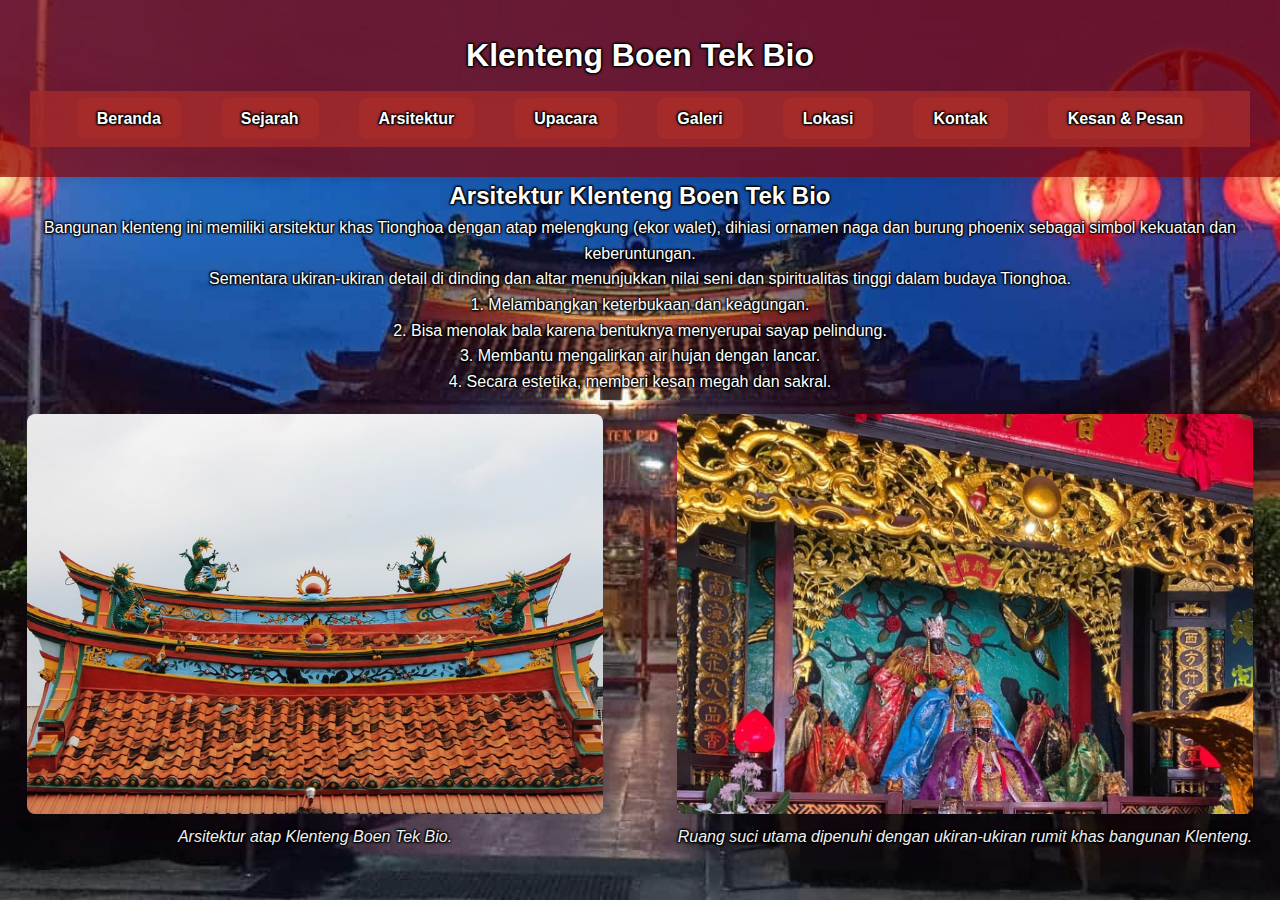
<file: arsitektur.html>
<!DOCTYPE html>
<html lang="id">
<head>
  <meta charset="UTF-8">
  <meta name="viewport" content="width=device-width, initial-scale=1.0">
  <title>Klenteng Boen Tek Bio</title>
  <link rel="stylesheet" href="style.css">
  <script>
    // Fungsi untuk menampilkan konten yang sesuai saat hyperlink diklik
    function showContent(page) {
      const sections = document.querySelectorAll('section');
      sections.forEach(section => {
        section.classList.remove('active');
      });
      const activeSection = document.getElementById(page);
      if (activeSection) {
        activeSection.classList.add('active');
      }
    }
  </script>
</head>
<body>
  <header>
    <h1>Klenteng Boen Tek Bio</h1>
    <nav>
      <ul>
        <li><a href="index.html">Beranda</a></li>
        <li><a href="sejarah.html">Sejarah</a></li>
        <li><a href="arsitektur.html">Arsitektur</a></li>
        <li><a href="upacara.html">Upacara</a></li>
        <li><a href="galeri.html">Galeri</a></li>
        <li><a href="lokasi.html">Lokasi</a></li>
        <li><a href="kontak.html">Kontak</a></li>
        <li><a href="kesan & pesan.html">Kesan & Pesan</a></li>
      </ul>
    </nav>
  </header>

  <h2>Arsitektur Klenteng Boen Tek Bio</h2>
  <p>Bangunan klenteng ini memiliki arsitektur khas Tionghoa dengan atap melengkung (ekor walet), dihiasi ornamen naga dan burung phoenix sebagai simbol kekuatan dan keberuntungan. </p> 
  <p>Sementara ukiran-ukiran detail di dinding dan altar menunjukkan nilai seni dan spiritualitas tinggi dalam budaya Tionghoa. </p>
  <p>1. Melambangkan keterbukaan dan keagungan.</p>
  <p>2. Bisa menolak bala karena bentuknya menyerupai sayap pelindung.</p>
  <p>3. Membantu mengalirkan air hujan dengan lancar.</p>
  <p>4. Secara estetika, memberi kesan megah dan sakral.</p>

  <div class="gambar-container">
    <figure>
      <img src="atapklenteng.jpg" alt="Atap Klenteng" class="gambar-portrait">
      <figcaption>Arsitektur atap Klenteng Boen Tek Bio.</figcaption>
    </figure>
    <figure>
      <img src="rsuci.jpeg" alt="Ruang Suci Utama" class="gambar-portrait">
      <figcaption>Ruang suci utama dipenuhi dengan ukiran-ukiran rumit khas bangunan Klenteng.</figcaption>
    </figure>
  </div>
</body>
</html>
</file>
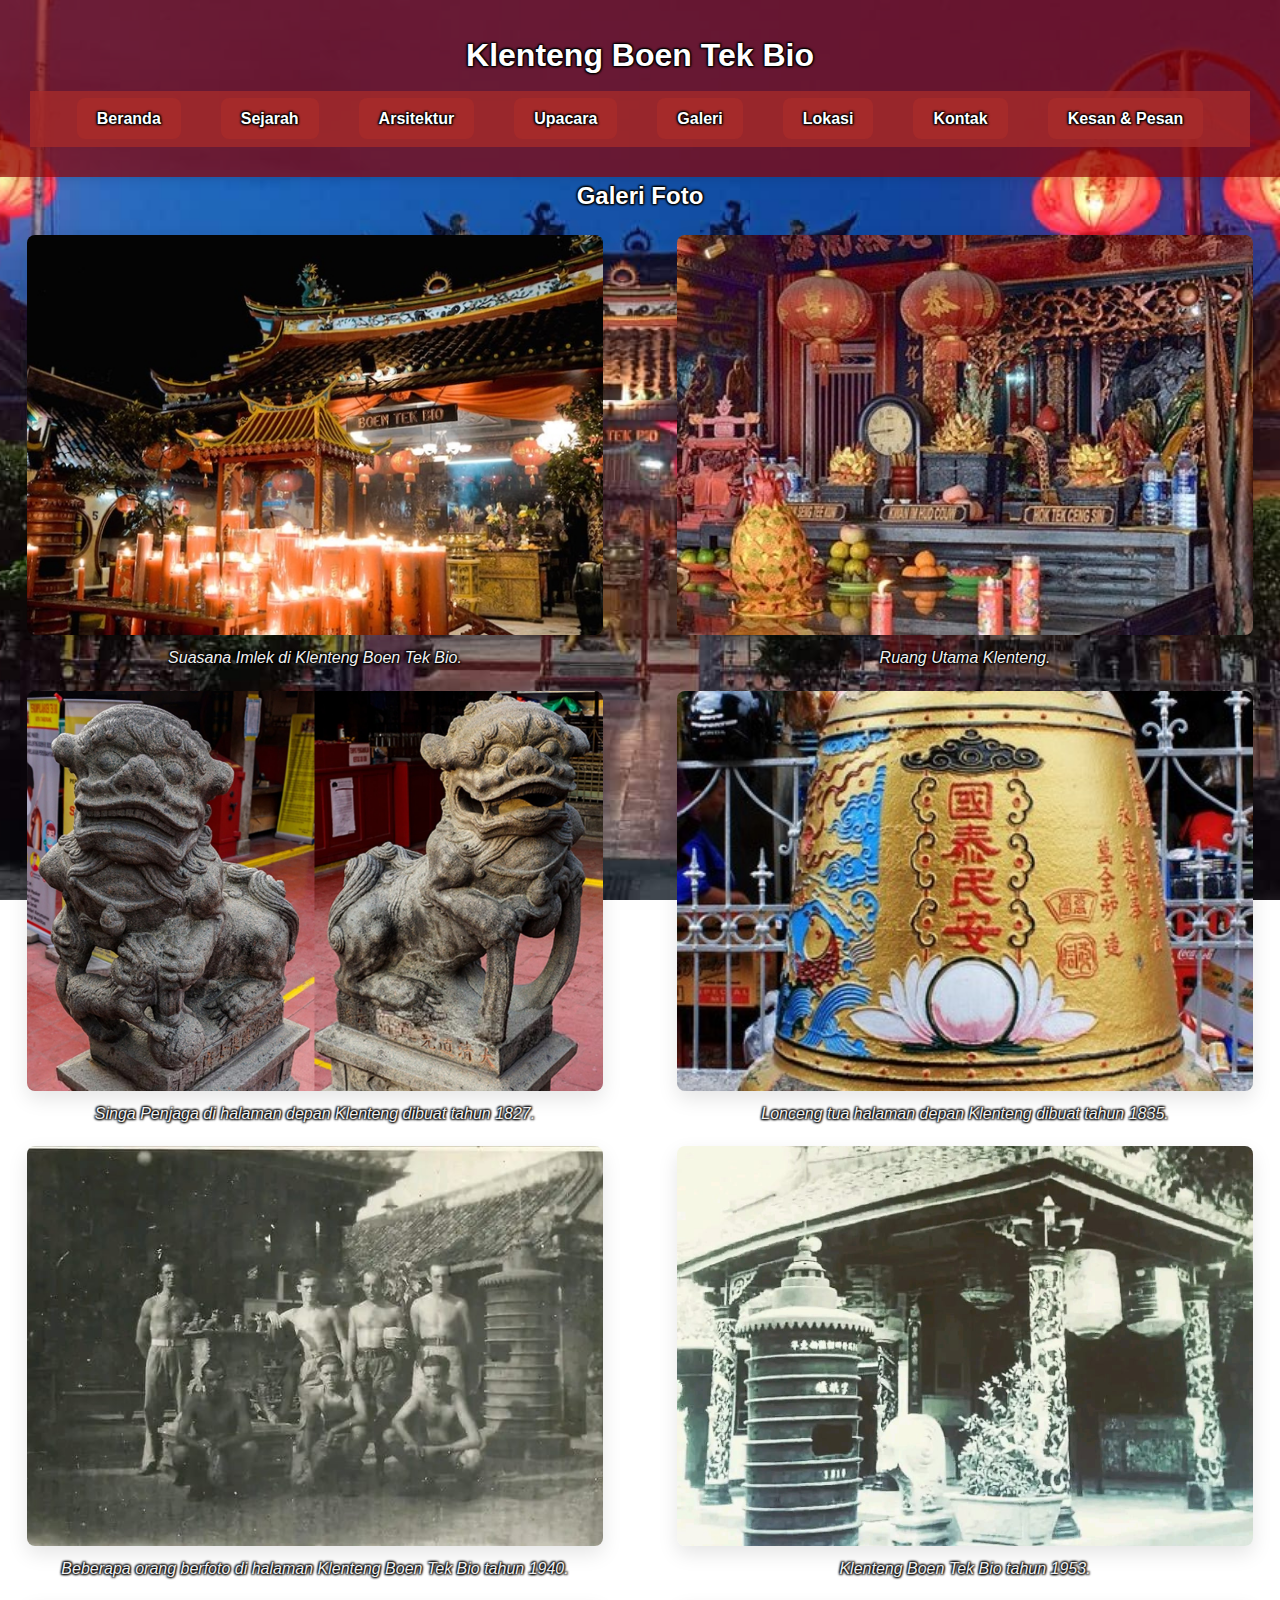
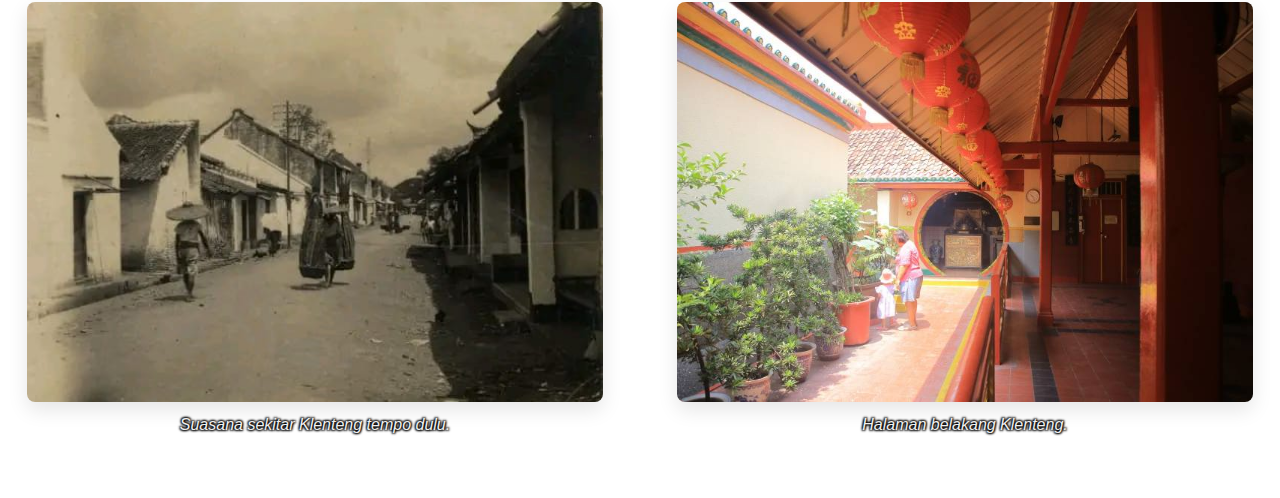
<file: galeri.html>
<!DOCTYPE html>
<html lang="id">
<head>
  <meta charset="UTF-8">
  <meta name="viewport" content="width=device-width, initial-scale=1.0">
  <title>Klenteng Boen Tek Bio</title>
  <link rel="stylesheet" href="style.css">
  <script>
    // Fungsi untuk menampilkan konten yang sesuai saat hyperlink diklik
    function showContent(page) {
      const sections = document.querySelectorAll('section');
      sections.forEach(section => {
        section.classList.remove('active');
      });
      const activeSection = document.getElementById(page);
      if (activeSection) {
        activeSection.classList.add('active');
      }
    }
  </script>
</head>
<body>
  <header>
    <h1>Klenteng Boen Tek Bio</h1>
    <nav>
      <ul>
        <li><a href="index.html">Beranda</a></li>
        <li><a href="sejarah.html">Sejarah</a></li>
        <li><a href="arsitektur.html">Arsitektur</a></li>
        <li><a href="upacara.html">Upacara</a></li>
        <li><a href="galeri.html">Galeri</a></li>
        <li><a href="lokasi.html">Lokasi</a></li>
        <li><a href="kontak.html">Kontak</a></li>
        <li><a href="kesan & pesan.html">Kesan & Pesan</a></li>
      </ul>
    </nav>
  </header>

  <h2>Galeri Foto</h2>
  <div class="gambar-container">
    <figure>
      <img src="malam.jpeg" alt="Suasana Imlek di Klenteng">
      <figcaption>Suasana Imlek di Klenteng Boen Tek Bio.</figcaption>
    </figure>
    <figure>
      <img src="ruangutama.jpg" alt="Ruang Utama Klenteng">
      <figcaption>Ruang Utama Klenteng.</figcaption>
    </figure>
    <figure>
      <img src="singa.jpeg" alt="Singa Penjaga">
      <figcaption>Singa Penjaga di halaman depan Klenteng dibuat tahun 1827.</figcaption>
    </figure>
    <figure>
    <img src="lonceng.jpg" alt="Lonceng tua" class="gambar-kecil">
    <figcaption>Lonceng tua halaman depan Klenteng dibuat tahun 1835.</figcaption>
    </figure>
    <figure>
      <img src="1940.jpeg" alt="Halaman belakang">
      <figcaption>Beberapa orang berfoto di halaman Klenteng Boen Tek Bio tahun 1940.</figcaption>
    </figure>
    <figure>
      <img src="1953.jpeg" alt="Halaman belakang">
      <figcaption>Klenteng Boen Tek Bio tahun 1953.</figcaption>
    </figure>
    <figure>
      <img src="paslam.jpeg" alt="Halaman belakang">
      <figcaption>Suasana sekitar Klenteng tempo dulu.</figcaption>
    </figure>
    <figure>
      <img src="ruangbelakang.jpg" alt="Halaman belakang">
      <figcaption>Halaman belakang Klenteng.</figcaption>
    </figure>
  </div>
</body>
</html>
</file>
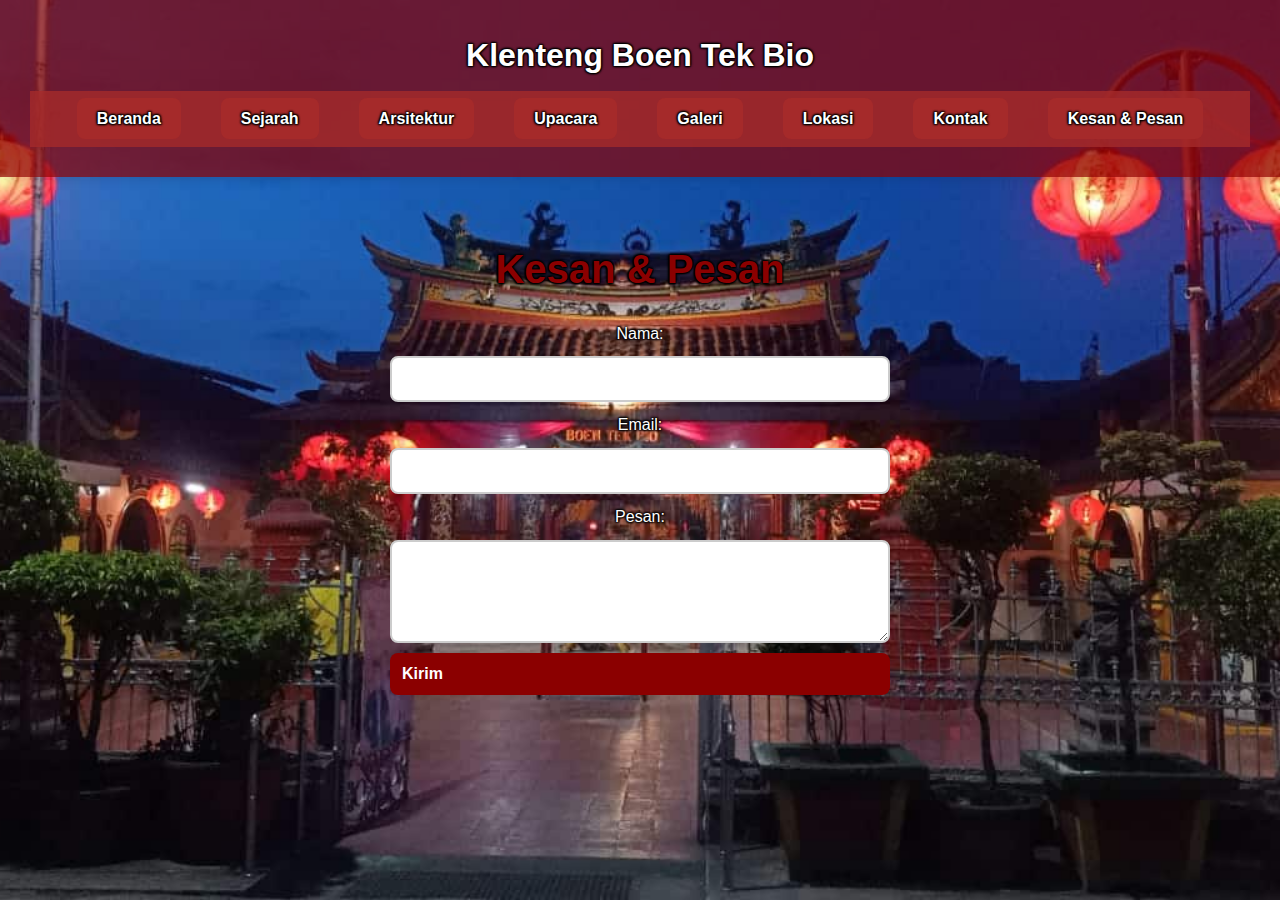
<file: kesan & pesan.html>
<!DOCTYPE html>
<html lang="id">
<head>
  <meta charset="UTF-8" />
  <meta name="viewport" content="width=device-width, initial-scale=1.0"/>
  <title>Klenteng Boen Tek Bio</title>
  <link rel="stylesheet" href="style.css">
  <script>
    function showContent(page) {
      const sections = document.querySelectorAll('section');
      sections.forEach(section => section.classList.remove('active'));
      const activeSection = document.getElementById(page);
      if (activeSection) {
        activeSection.classList.add('active');
      }
    }

    // Fungsi dijalankan saat halaman siap
    window.onload = function () {
      const form = document.querySelector("form");
      form.addEventListener("submit", function (e) {
        e.preventDefault(); // Mencegah submit default
        alert("Terima kasih atas pesan Anda!");

        // Kirim form secara manual
        form.submit();
      });
    };
  </script>
</head>
<body>
  <header>
    <h1>Klenteng Boen Tek Bio</h1>
    <nav>
      <ul>
        <li><a href="index.html">Beranda</a></li>
        <li><a href="sejarah.html">Sejarah</a></li>
        <li><a href="arsitektur.html">Arsitektur</a></li>
        <li><a href="upacara.html">Upacara</a></li>
        <li><a href="galeri.html">Galeri</a></li>
        <li><a href="lokasi.html">Lokasi</a></li>
        <li><a href="kontak.html">Kontak</a></li>
        <li><a href="kesan & pesan.html">Kesan & Pesan</a></li>
      </ul>
    </nav>
  </header>

  <section class="active">
    <h2>Kesan & Pesan</h2>
    <form onsubmit="event.preventDefault(); alert('Terima kasih atas pesan Anda!'); this.reset();">
    <label for="nama">Nama:</label>
    <input type="text" id="nama" name="nama" required>

    <label for="email">Email:</label>
    <input type="email" id="email" name="email" required>

    <label for="pesan">Pesan:</label>
    <textarea id="pesan" name="pesan" rows="5" required></textarea>

    <button type="submit">Kirim</button>
    </form>
  </section>
</body>
</html>
</file>
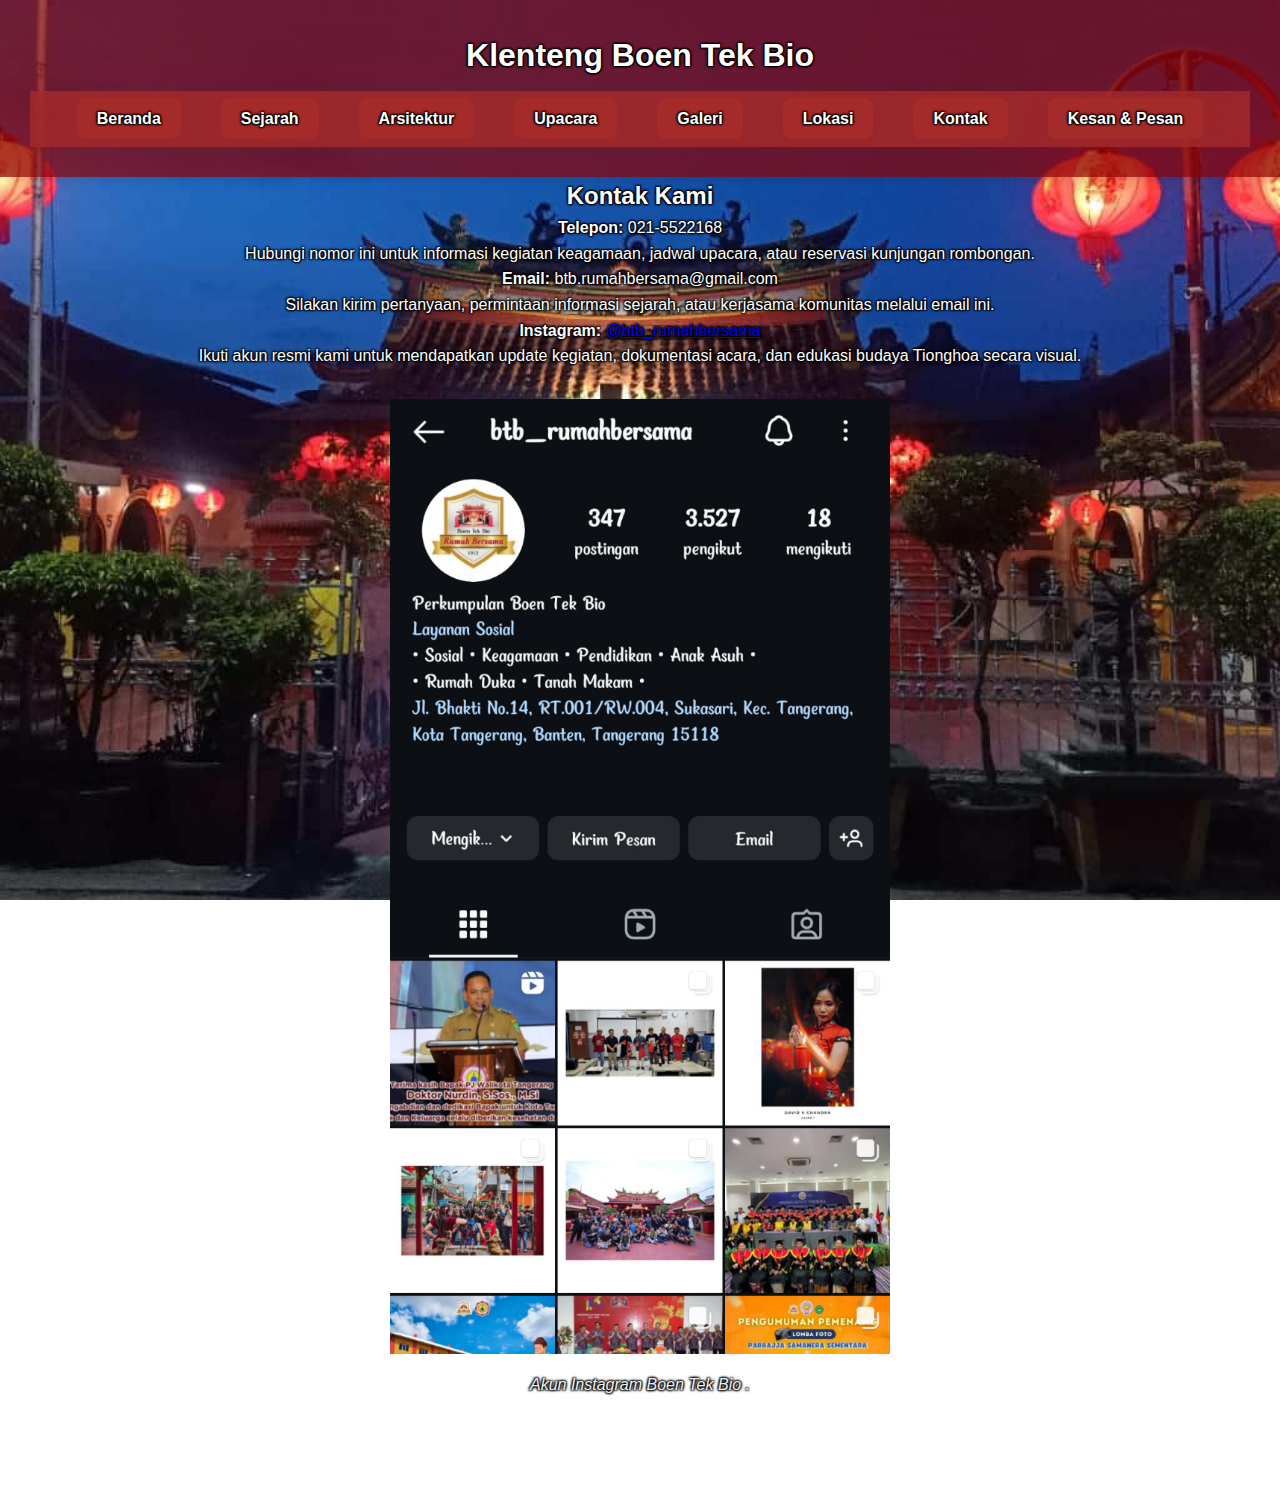
<file: kontak.html>
<!DOCTYPE html>
<html lang="id">
<head>
  <meta charset="UTF-8">
  <meta name="viewport" content="width=device-width, initial-scale=1.0">
  <title>Klenteng Boen Tek Bio</title>
  <link rel="stylesheet" href="style.css">
  <script>
    // Fungsi untuk menampilkan konten yang sesuai saat hyperlink diklik
    function showContent(page) {
      const sections = document.querySelectorAll('section');
      sections.forEach(section => {
        section.classList.remove('active');
      });
      const activeSection = document.getElementById(page);
      if (activeSection) {
        activeSection.classList.add('active');
      }
    }
  </script>
</head>
<body>
  <header>
    <h1>Klenteng Boen Tek Bio</h1>
    <nav>
      <ul>
        <li><a href="index.html">Beranda</a></li>
        <li><a href="sejarah.html">Sejarah</a></li>
        <li><a href="arsitektur.html">Arsitektur</a></li>
        <li><a href="upacara.html">Upacara</a></li>
        <li><a href="galeri.html">Galeri</a></li>
        <li><a href="Lokasi.html">Lokasi</a></li>
        <li><a href="kontak.html">Kontak</a></li>
        <li><a href="kesan & pesan.html">Kesan & Pesan</a></li>
      </ul>
    </nav>
  </header>

  <h2>Kontak Kami</h2>
      <p><strong>Telepon:</strong> 021-5522168  
        <br>Hubungi nomor ini untuk informasi kegiatan keagamaan, jadwal upacara, atau reservasi kunjungan rombongan.</p>
  
      <p><strong>Email:</strong> btb.rumahbersama@gmail.com  
       <br>Silakan kirim pertanyaan, permintaan informasi sejarah, atau kerjasama komunitas melalui email ini.</p>

      <p><strong>Instagram:</strong> <a href="https://www.instagram.com/btb_rumahbersama" target="_blank">@btb_rumahbersama</a>  
        <br>Ikuti akun resmi kami untuk mendapatkan update kegiatan, dokumentasi acara, dan edukasi budaya Tionghoa secara visual.</p>
      <figure>
        <img src="ig.jpg" alt="Kontak Klenteng" width="500">
        <figcaption>Akun Instagram Boen Tek Bio .</figcaption>
      </figure>
 </div>
  <script src="javascript.js"></script>
</body>
</html>
</file>
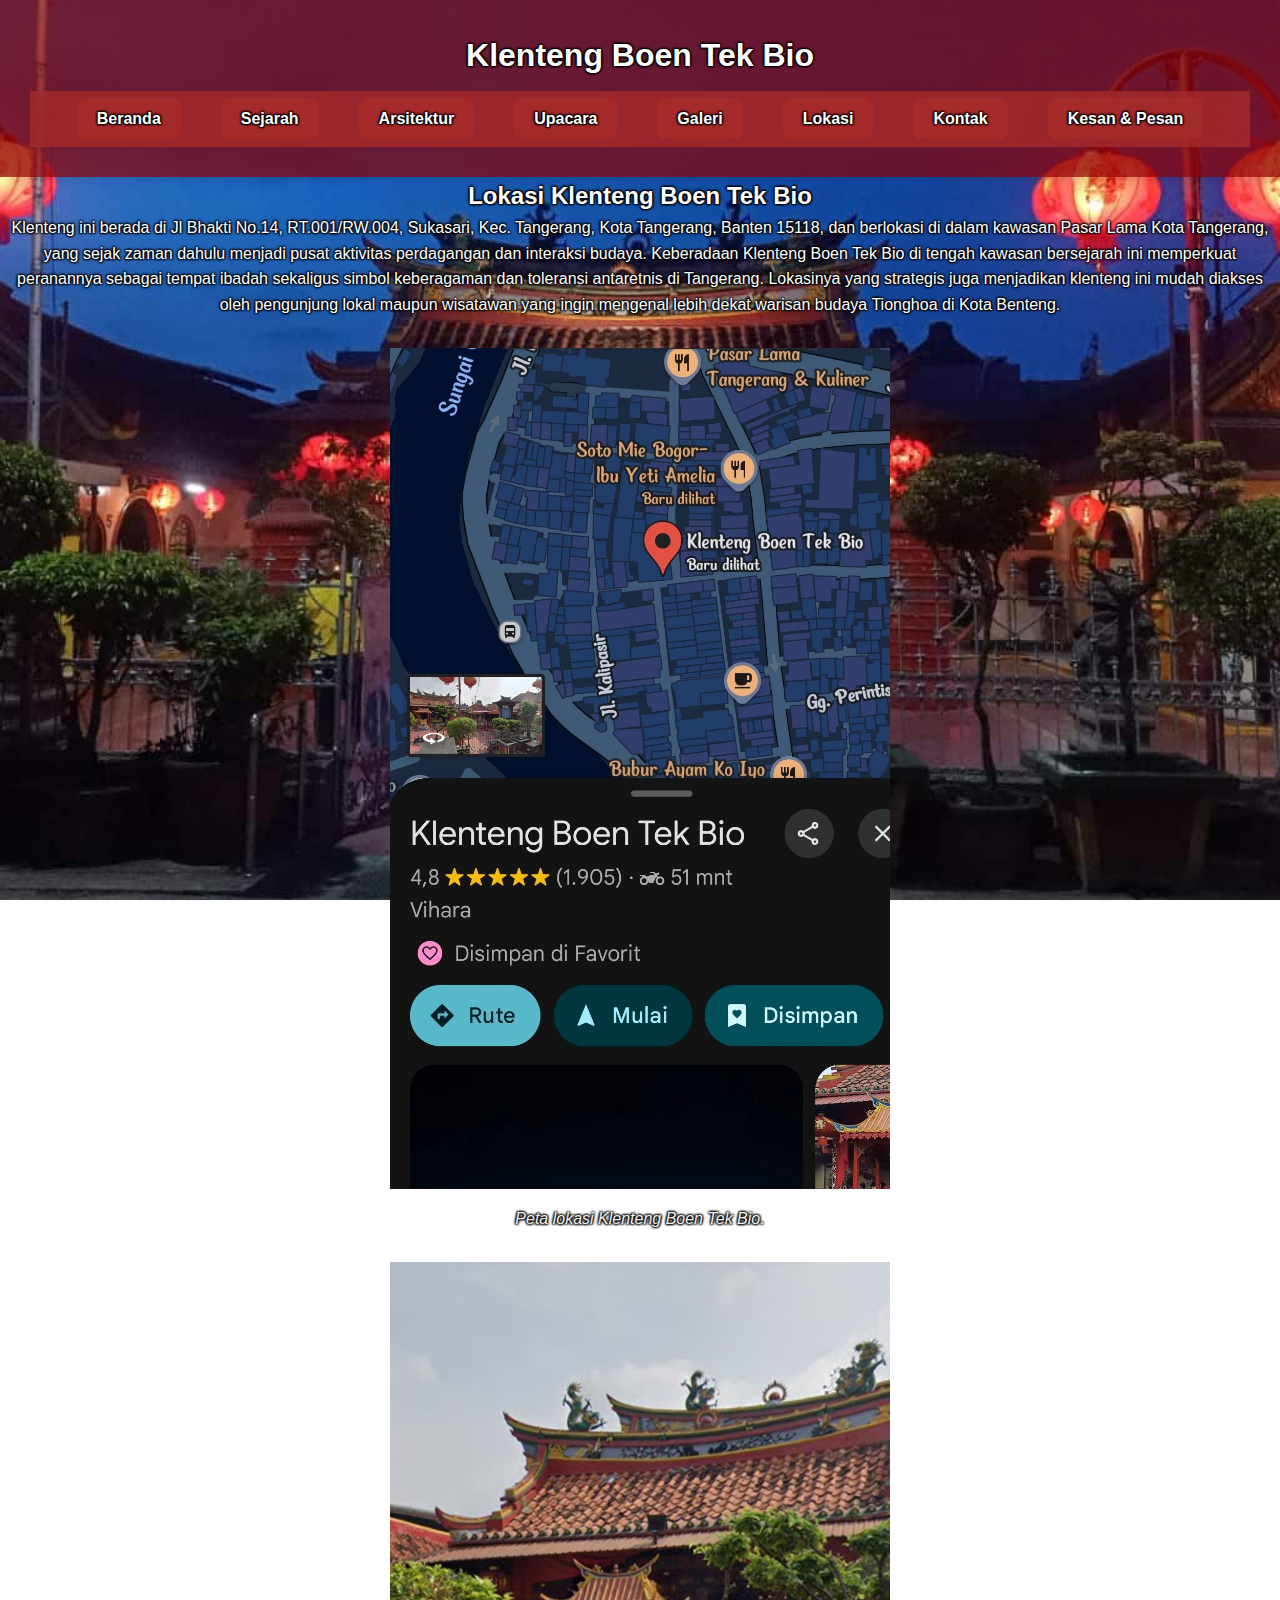
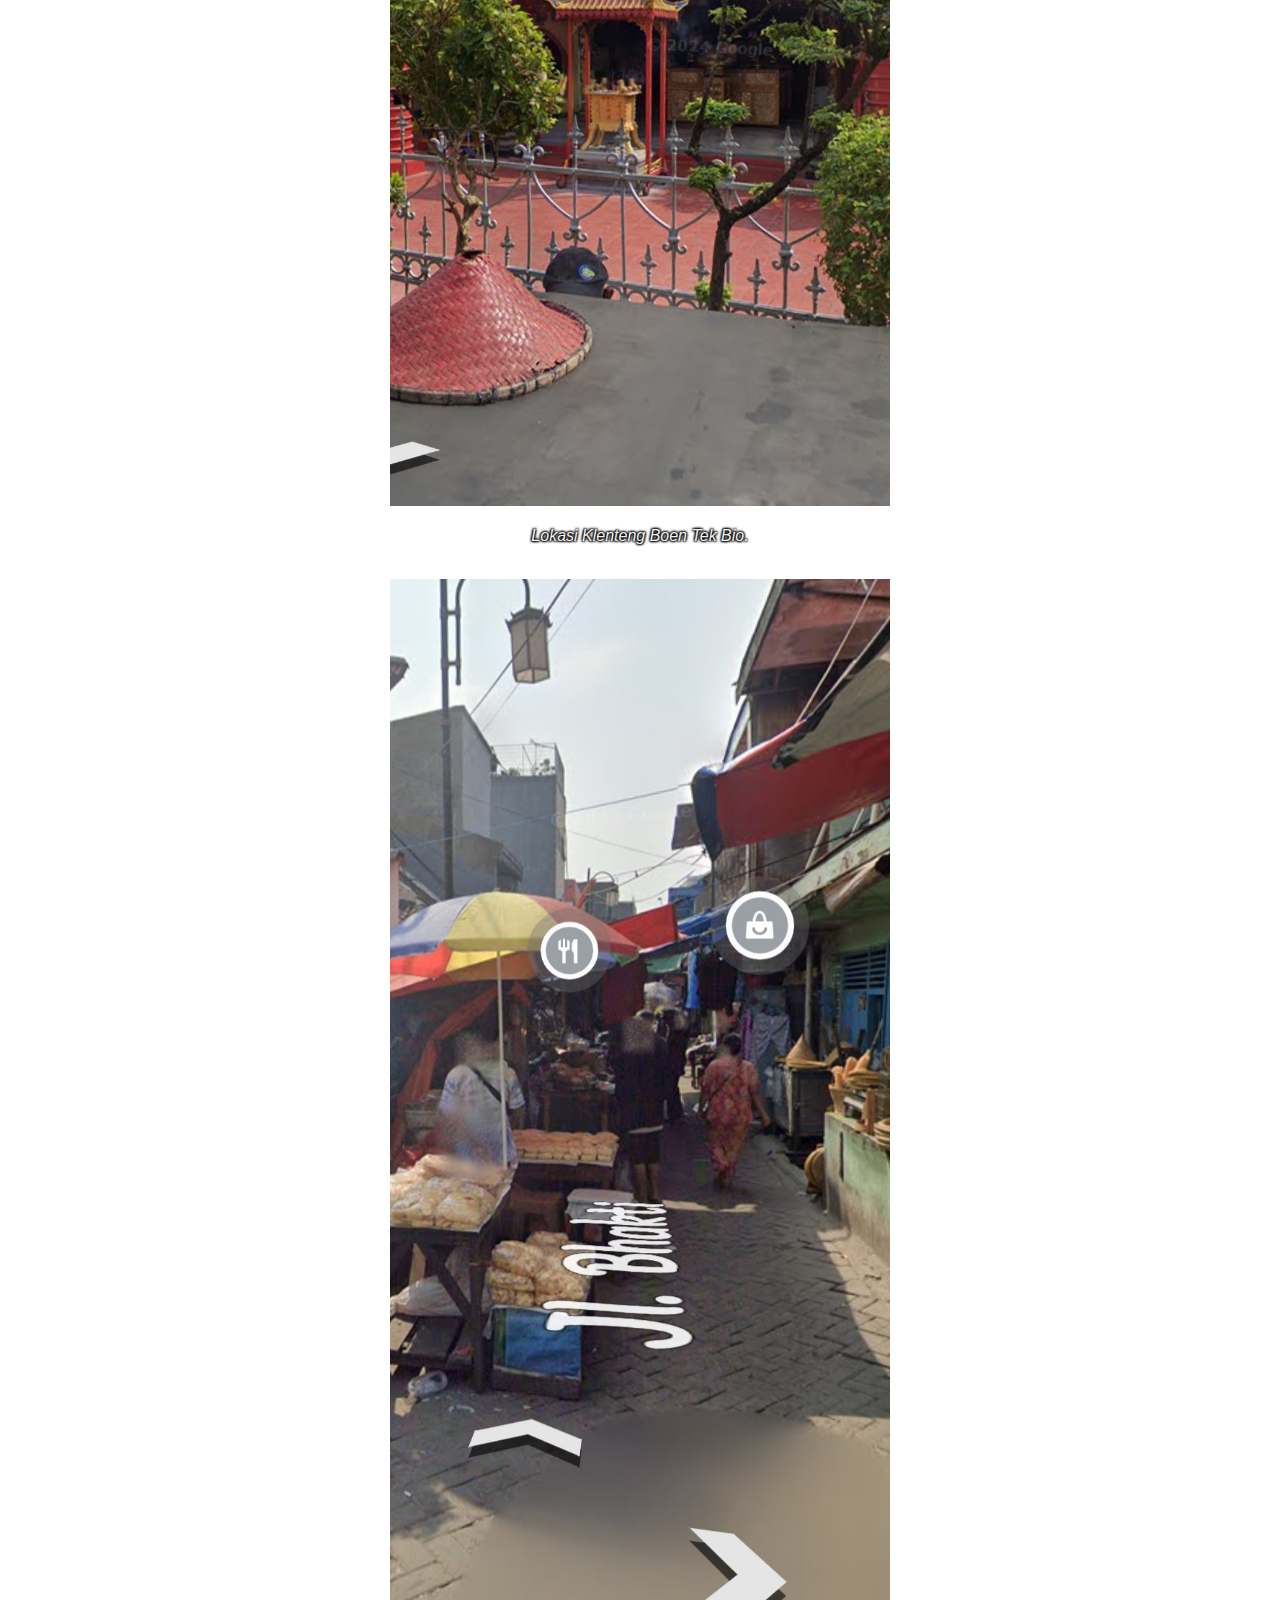
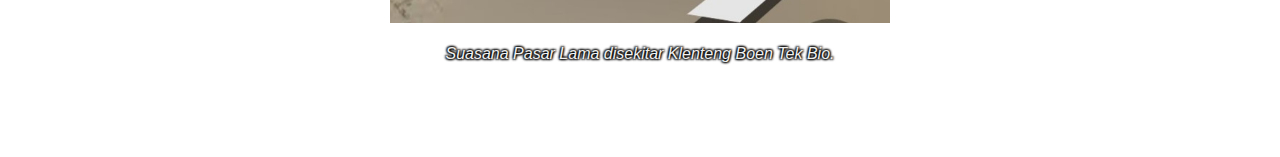
<file: lokasi.html>
<!DOCTYPE html>
<html lang="id">
<head>
  <meta charset="UTF-8">
  <meta name="viewport" content="width=device-width, initial-scale=1.0">
  <title>Klenteng Boen Tek Bio</title>
  <link rel="stylesheet" href="style.css">
  <script>
    // Fungsi untuk menampilkan konten yang sesuai saat hyperlink diklik
    function showContent(page) {
      const sections = document.querySelectorAll('section');
      sections.forEach(section => {
        section.classList.remove('active');
      });
      const activeSection = document.getElementById(page);
      if (activeSection) {
        activeSection.classList.add('active');
      }
    }
  </script>
</head>
<body>
  <header>
    <h1>Klenteng Boen Tek Bio</h1>
    <nav>
      <ul>
        <li><a href="index.html">Beranda</a></li>
        <li><a href="sejarah.html">Sejarah</a></li>
        <li><a href="arsitektur.html">Arsitektur</a></li>
        <li><a href="upacara.html">Upacara</a></li>
        <li><a href="galeri.html">Galeri</a></li>
        <li><a href="lokasi.html">Lokasi</a></li>
        <li><a href="kontak.html">Kontak</a></li>
        <li><a href="kesan & pesan.html">Kesan & Pesan</a></li>
      </ul>
    </nav>
  </header>

  <h2>Lokasi Klenteng Boen Tek Bio</h2>
      <p>Klenteng ini berada di Jl Bhakti No.14, RT.001/RW.004, Sukasari, Kec. Tangerang, Kota Tangerang, Banten 15118, dan berlokasi di dalam kawasan Pasar Lama Kota Tangerang, yang sejak zaman dahulu menjadi pusat aktivitas perdagangan dan interaksi budaya. Keberadaan Klenteng Boen Tek Bio di tengah kawasan bersejarah ini memperkuat peranannya sebagai tempat ibadah sekaligus simbol keberagaman dan toleransi antaretnis di Tangerang. Lokasinya yang strategis juga menjadikan klenteng ini mudah diakses oleh pengunjung lokal maupun wisatawan yang ingin mengenal lebih dekat warisan budaya Tionghoa di Kota Benteng.</p>
      <figure>
        <img src="lokasi.jpg" alt="Peta Lokasi Klenteng" width="500">
        <figcaption>Peta lokasi Klenteng Boen Tek Bio.</figcaption>
      </figure>
      <figure>
        <img src="lokasi1.jpg" alt="Peta Lokasi Klenteng" width="500">
        <figcaption>Lokasi Klenteng Boen Tek Bio.</figcaption>
      </figure>
      <figure>
        <img src="lokasi2.jpg" alt="Peta Lokasi Klenteng" width="500">
        <figcaption>Suasana Pasar Lama disekitar Klenteng Boen Tek Bio.</figcaption>
      </figure>
  </div>
</body>
</html>
</file>
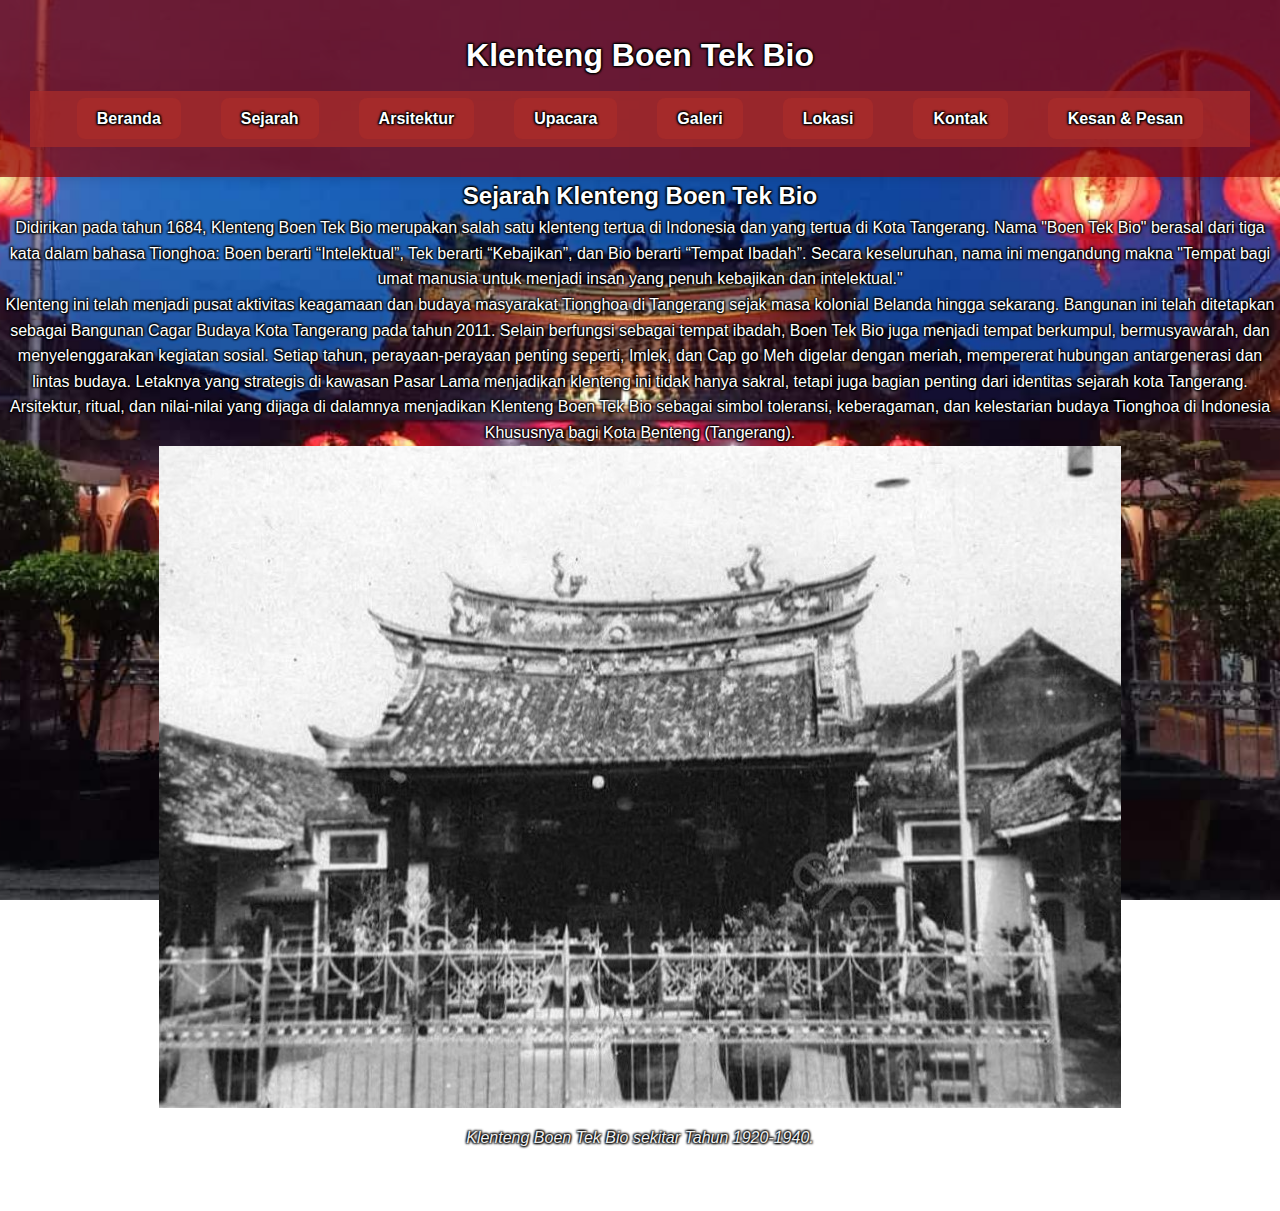
<file: sejarah.html>
<!DOCTYPE html>
<html lang="id">
<head>
  <meta charset="UTF-8">
  <meta name="viewport" content="width=device-width, initial-scale=1.0">
  <title>Klenteng Boen Tek Bio</title>
  <link rel="stylesheet" href="style.css">
  <script>
    // Fungsi untuk menampilkan konten yang sesuai saat hyperlink diklik
    function showContent(page) {
      const sections = document.querySelectorAll('section');
      sections.forEach(section => {
        section.classList.remove('active');
      });
      const activeSection = document.getElementById(page);
      if (activeSection) {
        activeSection.classList.add('active');
      }
    }
  </script>
</head>
<body>
  <body>
  <header>
    <h1>Klenteng Boen Tek Bio</h1>
    <nav>
      <ul>
        <li><a href="index.html">Beranda</a></li>
        <li><a href="sejarah.html">Sejarah</a></li>
        <li><a href="arsitektur.html">Arsitektur</a></li>
        <li><a href="upacara.html">Upacara</a></li>
        <li><a href="galeri.html">Galeri</a></li>
        <li><a href="lokasi.html">Lokasi</a></li>
        <li><a href="kontak.html">Kontak</a></li>
        <li><a href="kesan & pesan.html">Kesan & Pesan</a></li>
      </ul>
    </nav>
  </header>

  <h2>Sejarah Klenteng Boen Tek Bio</h2>

  <div class="konten-bersamping">
    <div class="teks">
      <p>Didirikan pada tahun 1684, Klenteng Boen Tek Bio merupakan salah satu klenteng tertua di Indonesia dan yang tertua di Kota Tangerang. Nama "Boen Tek Bio" berasal dari tiga kata dalam bahasa Tionghoa: Boen berarti “Intelektual”, Tek berarti “Kebajikan”, dan Bio berarti “Tempat Ibadah”. Secara keseluruhan, nama ini mengandung makna "Tempat bagi umat manusia untuk menjadi insan yang penuh kebajikan dan intelektual." </p> 
      <p>Klenteng ini telah menjadi pusat aktivitas keagamaan dan budaya masyarakat Tionghoa di Tangerang sejak masa kolonial Belanda hingga sekarang. Bangunan ini telah ditetapkan sebagai Bangunan Cagar Budaya Kota Tangerang pada tahun 2011. Selain berfungsi sebagai tempat ibadah, Boen Tek Bio juga menjadi tempat berkumpul, bermusyawarah, dan menyelenggarakan kegiatan sosial. Setiap tahun, perayaan-perayaan penting seperti, Imlek, dan Cap go Meh digelar dengan meriah, mempererat hubungan antargenerasi dan lintas budaya. Letaknya yang strategis di kawasan Pasar Lama menjadikan klenteng ini tidak hanya sakral, tetapi juga bagian penting dari identitas sejarah kota Tangerang. Arsitektur, ritual, dan nilai-nilai yang dijaga di dalamnya menjadikan Klenteng Boen Tek Bio sebagai simbol toleransi, keberagaman, dan kelestarian budaya Tionghoa di Indonesia Khususnya bagi Kota Benteng (Tangerang). </p>
    </div>


    <div class="gambar">
      <img src="1920.jpg" alt="Klenteng Boen Tek Bio sekitar Tahun 1920-1940">
      <figcaption>Klenteng Boen Tek Bio sekitar Tahun 1920-1940.</figcaption>
    </div>
  </div>
</body>
</html>
</file>
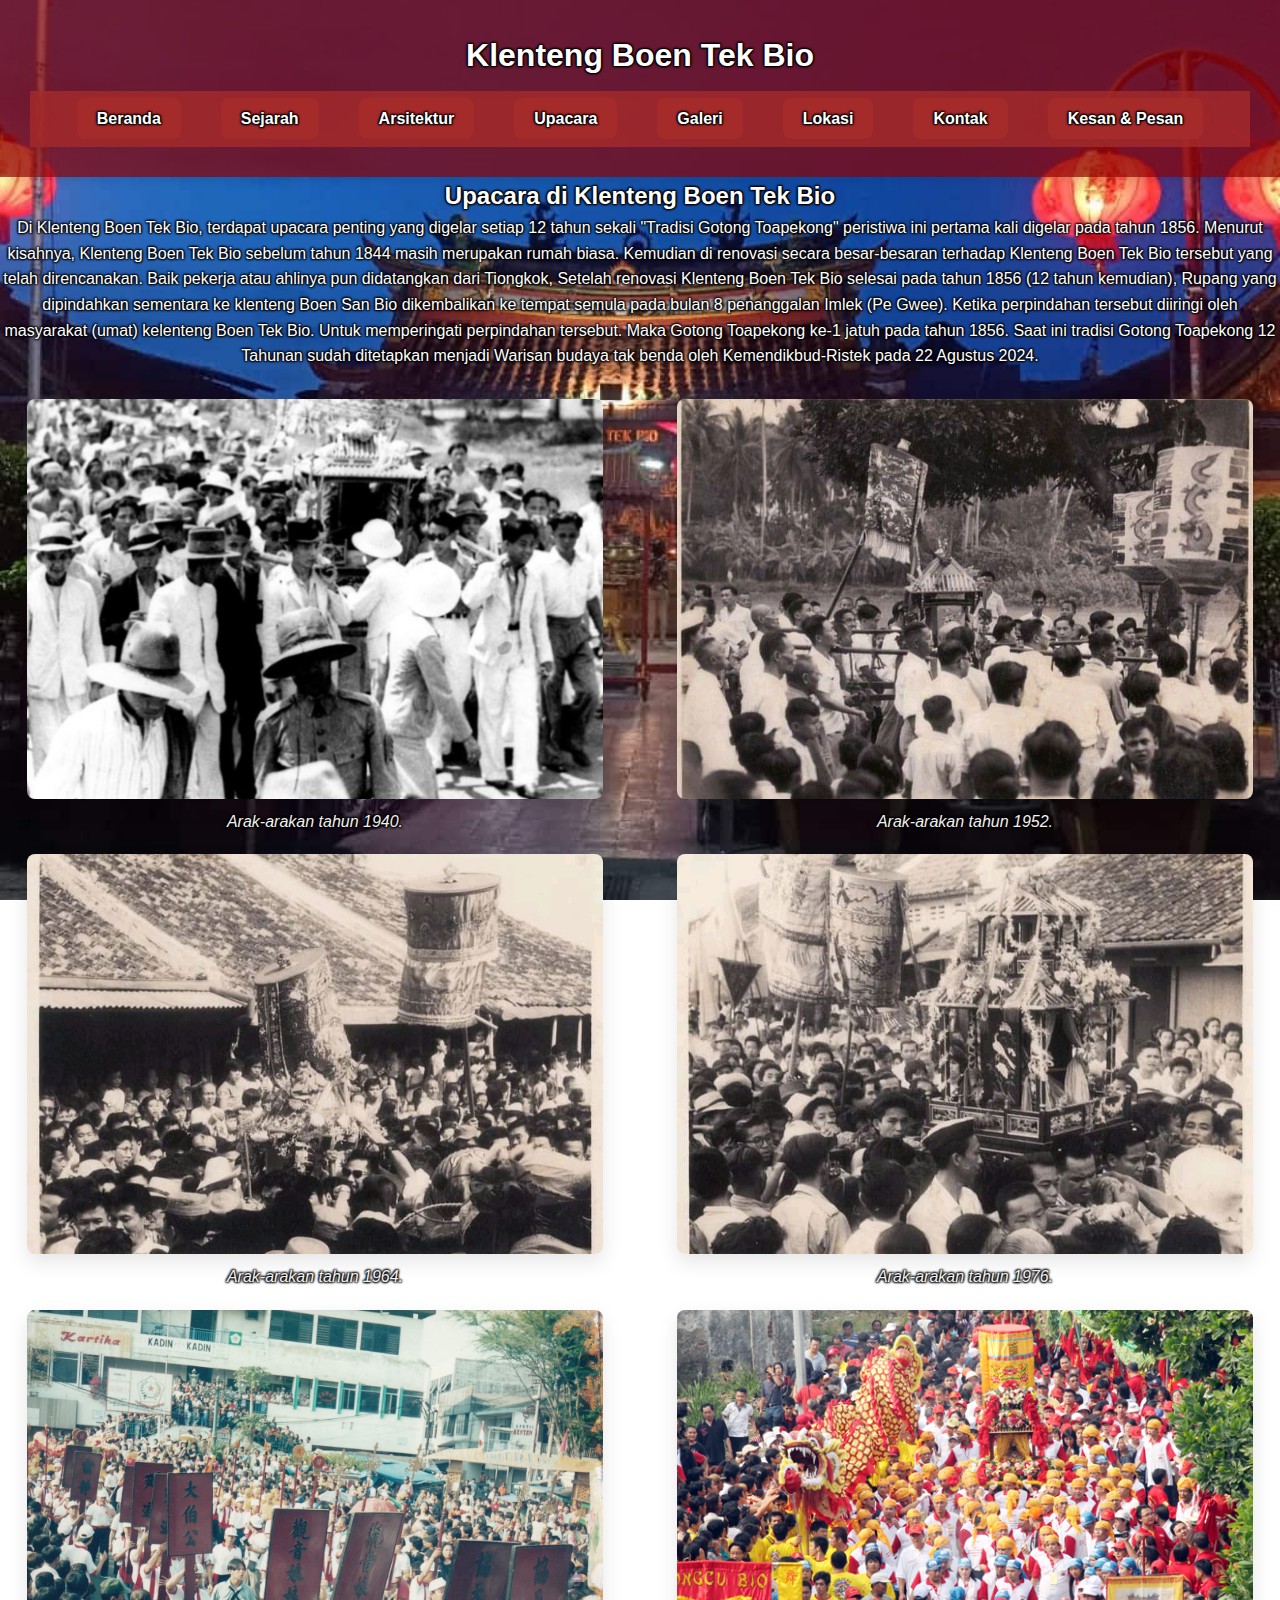
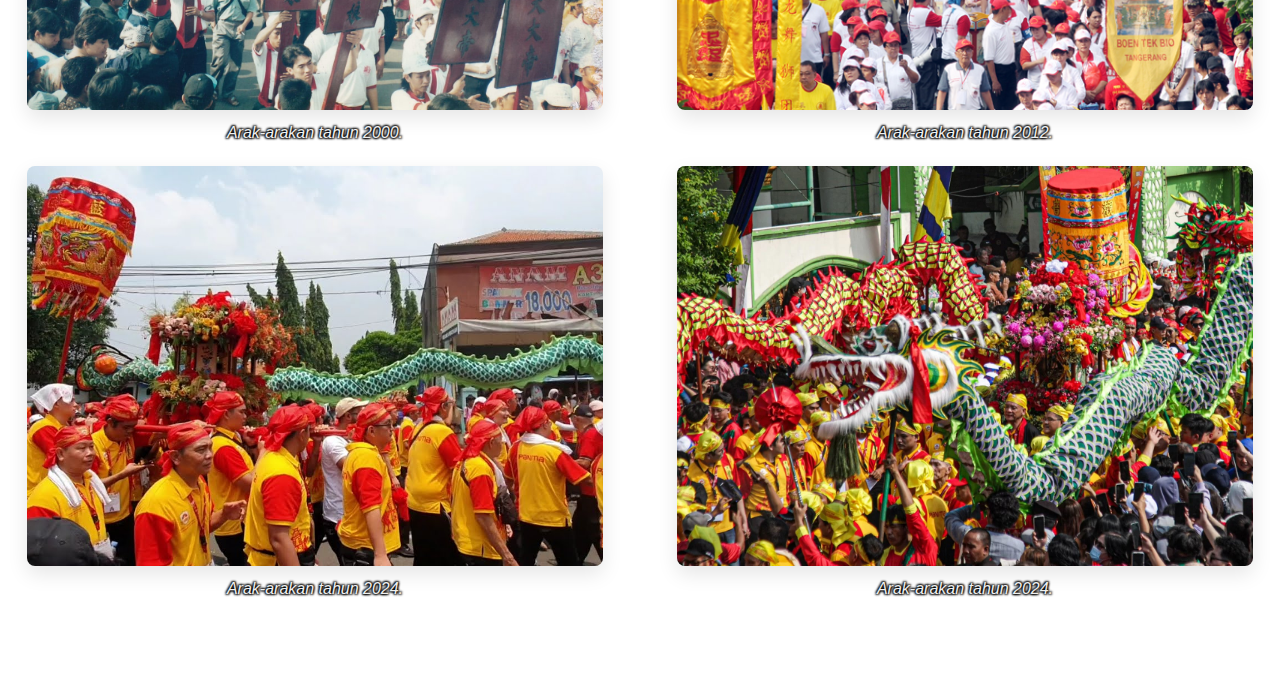
<file: upacara.html>
<!DOCTYPE html>
<html lang="id">
<head>
  <meta charset="UTF-8">
  <meta name="viewport" content="width=device-width, initial-scale=1.0">
  <title>Klenteng Boen Tek Bio</title>
  <link rel="stylesheet" href="style.css">
  <script>
    // Fungsi untuk menampilkan konten yang sesuai saat hyperlink diklik
    function showContent(page) {
      const sections = document.querySelectorAll('section');
      sections.forEach(section => {
        section.classList.remove('active');
      });
      const activeSection = document.getElementById(page);
      if (activeSection) {
        activeSection.classList.add('active');
      }
    }
  </script>
</head>
<body>
  <header>
    <h1>Klenteng Boen Tek Bio</h1>
    <nav>
      <ul>
        <li><a href="index.html">Beranda</a></li>
        <li><a href="sejarah.html">Sejarah</a></li>
        <li><a href="arsitektur.html">Arsitektur</a></li>
        <li><a href="upacara.html">Upacara</a></li>
        <li><a href="galeri.html">Galeri</a></li>
        <li><a href="lokasi.html">Lokasi</a></li>
        <li><a href="kontak.html">Kontak</a></li>
        <li><a href="kesan & pesan.html">Kesan & Pesan</a></li>
      </ul>
    </nav>
  </header>

  <h2>Upacara di Klenteng Boen Tek Bio</h2>
      <p>Di Klenteng Boen Tek Bio, terdapat upacara penting yang digelar setiap 12 tahun sekali "Tradisi Gotong Toapekong" peristiwa ini pertama kali digelar pada tahun 1856. Menurut kisahnya, Klenteng Boen Tek Bio sebelum tahun 1844 masih merupakan rumah biasa. Kemudian di renovasi secara besar-besaran terhadap Klenteng Boen Tek Bio tersebut yang telah direncanakan. Baik pekerja atau ahlinya pun didatangkan dari Tiongkok, Setelah renovasi Klenteng Boen Tek Bio selesai pada tahun 1856 (12 tahun kemudian), Rupang yang dipindahkan sementara ke klenteng Boen San Bio dikembalikan ke tempat semula pada bulan 8 penanggalan Imlek (Pe Gwee). Ketika perpindahan tersebut diiringi oleh masyarakat (umat) kelenteng Boen Tek Bio. Untuk memperingati perpindahan tersebut. Maka Gotong Toapekong ke-1 jatuh pada tahun 1856. Saat ini tradisi Gotong Toapekong 12 Tahunan sudah ditetapkan menjadi Warisan budaya tak benda oleh Kemendikbud-Ristek pada 22 Agustus 2024.</p>
      <figure>
  <div class="gambar-container">
    <figure>
      <img src="arak1940.jpg" alt="Upacara 1952">
      <figcaption>Arak-arakan tahun 1940.</figcaption>
      </figure>
      <figure>
      <img src="1952.jpeg" alt="Upacara 1952">
      <figcaption>Arak-arakan tahun 1952.</figcaption>
    </figure>
    <figure>
      <img src="1964.jpeg" alt="Upacara 1964">
      <figcaption>Arak-arakan tahun 1964.</figcaption>
    </figure>
    <figure>
      <img src="1976.jpeg" alt="Upacara 1976">
      <figcaption>Arak-arakan tahun 1976.</figcaption>
    </figure>
    <figure>
      <img src="2000.jpeg" alt="Upacara 2000">
      <figcaption>Arak-arakan tahun 2000.</figcaption>
    </figure>
    <figure>
      <img src="2012.jpeg" alt="Upacara 2012">
      <figcaption>Arak-arakan tahun 2012.</figcaption>
    </figure>
    <figure>
      <img src="arak2024.jpg" alt="Upacara 2024">
      <figcaption>Arak-arakan tahun 2024.</figcaption>
    </figure>
    <figure>
      <img src="2024.jpeg" alt="Upacara 2024">
      <figcaption>Arak-arakan tahun 2024.</figcaption>
    </figure>
  </div>
</body>
</html>
</file>
<file: style.css>
* {
  margin: 0;
  padding: 0;
  box-sizing: border-box;
}

body, header, nav, section, footer, h1, h2, h3, h4, h5, h6, a, li, form label, figcaption {
  text-shadow:
    -1px -1px 2px black,
     1px -1px 2px black,
    -1px  1px 2px black,
     1px  1px 2px black;
  text-align: center;
}

/* FORM TANPA TEXT-SHADOW */
form input, form textarea, form button {
  text-shadow: none;
}

body {
  font-family: 'Segoe UI', Tahoma, Geneva, Verdana, sans-serif;
  color: white;
  line-height: 1.6;
  padding-bottom: 60px;
  background-image: url('btbmalam.jpg');
  background-size: cover;
  background-position: center center;
  background-attachment: fixed;
}

header {
  background-color: rgba(139, 0, 0, 0.7);
  color: white;
  padding: 30px;
  box-shadow: 0 2px 10px rgba(0, 0, 0, 0.1);
}

nav ul {
  list-style: none;
  display: flex;
  justify-content: center;
  background-color: rgba(165, 42, 42, 0.8);
  padding: 15px 0;
  margin-top: 10px;
}

nav ul li {
  margin: 0 20px;
}

nav ul li a {
  color: white;
  text-decoration: none;
  font-weight: bold;
  padding: 12px 20px;
  border-radius: 8px;
  background-color: #a52a2a;
  transition: background 0.3s ease, transform 0.2s ease;
}

nav ul li a:hover {
  background-color: #cc0000;
  transform: scale(1.1);
}

section {
  display: none;
  padding: 40px;
  margin: 20px auto;
  max-width: 1200px;
  animation: fadeIn 0.5s ease-in-out;
  text-align: center;
}

section.active {
  display: block;
}

section h2 {
  font-size: 2.5em;
  color: #8b0000;
  margin-bottom: 20px;
  text-align: center;
}

section p {
  font-size: 1.2em;
  line-height: 1.8;
  text-align: justify;
  text-justify: inter-word;
  margin: 0 auto 20px auto;
  padding: 0 20px;
  max-width: 800px;
}

figure {
  margin: 30px auto;
  text-align: center;
}

figcaption {
  margin-top: 10px;
  font-size: 1em;
  color: #f0f0f0;
  font-style: italic;
}

footer {
  background-color: rgba(139, 0, 0, 0.9);
  color: white;
  text-align: center;
  padding: 20px;
  position: fixed;
  bottom: 0;
  width: 100%;
  box-shadow: 0 -2px 10px rgba(0, 0, 0, 0.1);
}

form input, form textarea, form button {
  display: block;
  margin: 10px auto;
  width: 80%;
  max-width: 500px;
  padding: 12px;
  border: 2px solid #ccc;
  border-radius: 8px;
  font-size: 1em;
  text-align: left;
  background-color: #fff;
  color: #333;
}

form button {
  background-color: #8b0000;
  color: white;
  border: none;
  cursor: pointer;
  font-weight: bold;
  transition: background-color 0.3s ease;
}

form button:hover {
  background-color: #a52a2a;
}

@keyframes fadeIn {
  from { opacity: 0; }
  to { opacity: 1; }
}

/* === GALLERY: 2 KOLOM GAMBAR + VIDEO PORTRAIT === */
.gambar-container {
  display: flex;
  justify-content: center;
  flex-wrap: wrap;
  gap: 20px;
  margin-top: 20px;
}

.gambar-container figure {
  width: 45%;
  margin: 0 auto;
}

.gambar-container img,
.gambar-container video {
  width: 100%;
  height: 400px;
  aspect-ratio: 3 / 4;
  object-fit: cover;
  border-radius: 8px;
  box-shadow: 0 8px 20px rgba(0, 0, 0, 0.1);
  display: block;
  margin: 0 auto;
}

/* Responsif: jadi 1 kolom di HP */
@media (max-width: 768px) {
  nav ul {
    flex-direction: column;
    padding: 20px 0;
  }

  nav ul li {
    margin: 10px 0;
  }

  section {
    padding: 20px;
    margin: 10px;
  }

  form input, form textarea, form button {
    width: 90%;
  }

  .gambar-container {
    flex-direction: column;
    align-items: center;
  }

  .gambar-container figure {
    width: 90%;
  }

  .gambar-container img,
  .gambar-container video {
    width: 100%;
    height: auto;
    aspect-ratio: auto;
  }
}
</file>
